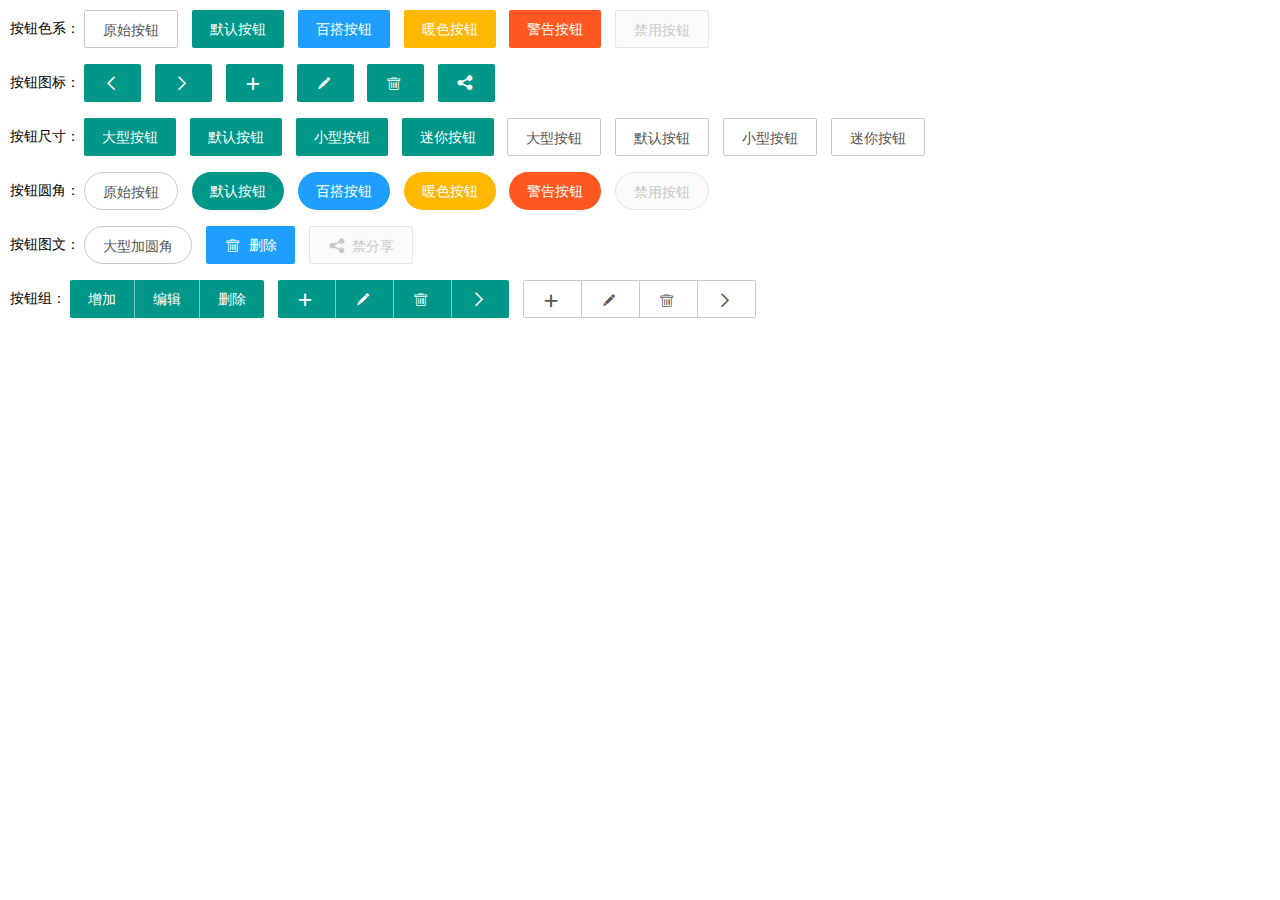
<file: src/main/resources/static/layui-master/examples/button.html>
<!DOCTYPE html>
<html>
<head>
  <meta charset="utf-8">
  <title>按钮 - layui</title>
  <meta name="renderer" content="webkit">
  <meta http-equiv="X-UA-Compatible" content="IE=edge,chrome=1">
  <meta name="viewport" content="width=device-width, initial-scale=1, maximum-scale=1">
  <meta name="apple-mobile-web-app-status-bar-style" content="black"> 
  <meta name="apple-mobile-web-app-capable" content="yes">
  <meta name="format-detection" content="telephone=no">

  <link rel="stylesheet" href="../src/css/layui.css">

<style>
body{padding: 10px;}
</style>
</head>
<body>


<span>按钮色系：</span>

<a href="" class="layui-btn layui-btn-primary">原始按钮</a>
<a href="" class="layui-btn">默认按钮</a>
<button class="layui-btn layui-btn-normal">百搭按钮</button>
<button class="layui-btn layui-btn-warm">暖色按钮</button>
<button class="layui-btn layui-btn-danger">警告按钮</button>
<button class="layui-btn layui-btn-disabled">禁用按钮</button>

<br><br>

<span>按钮图标：</span>

<button class="layui-btn"><i class="layui-icon">&#xe603;</i></button>
<button class="layui-btn"><i class="layui-icon">&#xe602;</i></button>
<button class="layui-btn"><i class="layui-icon">&#xe654;</i></button>
<button class="layui-btn"><i class="layui-icon">&#xe642;</i></button>
<button class="layui-btn"><i class="layui-icon">&#xe640;</i></button>
<button class="layui-btn"><i class="layui-icon">&#xe641;</i></button>


<br><br>

<span>按钮尺寸：</span>


<button class="layui-btn layui-btn-big">大型按钮</button>
<button class="layui-btn">默认按钮</button>
<button class="layui-btn layui-btn-small">小型按钮</button>
<button class="layui-btn layui-btn-mini">迷你按钮</button>
<button class="layui-btn layui-btn-primary layui-btn-big">大型按钮</button>
<button class="layui-btn layui-btn-primary">默认按钮</button>
<button class="layui-btn layui-btn-primary layui-btn-small">小型按钮</button>
<button class="layui-btn layui-btn-primary layui-btn-mini">迷你按钮</button>

<br><br>

<span>按钮圆角：</span>

<button class="layui-btn layui-btn-primary layui-btn-radius">原始按钮</button>
<button class="layui-btn layui-btn-radius">默认按钮</button>
<button class="layui-btn layui-btn-normal layui-btn-radius">百搭按钮</button>
<button class="layui-btn layui-btn-warm layui-btn-radius">暖色按钮</button>
<button class="layui-btn layui-btn-danger layui-btn-radius">警告按钮</button>
<button class="layui-btn layui-btn-disabled layui-btn-radius">禁用按钮</button>

<br><br>

<span>按钮图文：</span>

<button class="layui-btn layui-btn-big layui-btn-primary layui-btn-radius">大型加圆角</button>
<button class="layui-btn layui-btn-small layui-btn-normal"><i class="layui-icon">&#xe640;</i> 删除</button>
<button class="layui-btn layui-btn-mini layui-btn-disabled"><i class="layui-icon">&#xe641;</i> 禁分享</button>

<br><br>

<span>按钮组：</span>

<div class="layui-btn-group">
  <button class="layui-btn">增加</button>
  <button class="layui-btn ">编辑</button>
  <button class="layui-btn">删除</button>
</div>

<div class="layui-btn-group">
  <button class="layui-btn layui-btn-small"><i class="layui-icon">&#xe654;</i></button>
  <button class="layui-btn layui-btn-small"><i class="layui-icon">&#xe642;</i></button>
  <button class="layui-btn layui-btn-small"><i class="layui-icon">&#xe640;</i></button>
  <button class="layui-btn layui-btn-small"><i class="layui-icon">&#xe602;</i></button>
</div>

<div class="layui-btn-group">
  <button class="layui-btn layui-btn-primary layui-btn-small"><i class="layui-icon">&#xe654;</i></button>
  <button class="layui-btn layui-btn-primary layui-btn-small"><i class="layui-icon">&#xe642;</i></button>
  <button class="layui-btn layui-btn-primary layui-btn-small"><i class="layui-icon">&#xe640;</i></button>
  <button class="layui-btn layui-btn-primary layui-btn-small"><i class="layui-icon">&#xe602;</i></button>
</div>

<br><br><br>


<script src="../src/layui.js"></script>

<script>

</script>
</body>
</html>
</file>
<file: src/main/resources/static/layui-master/src/css/layui.css>
/**
 
 @Name: layui
 @Author: 贤心
 @Site: www.layui.com
 
 */


/** 初始化 **/
body,div,dl,dt,dd,ul,ol,li,h1,h2,h3,h4,h5,h6,input,button,textarea,p,blockquote,th,td,form,pre{margin: 0; padding: 0; -webkit-tap-highlight-color:rgba(0,0,0,0);}
a:active,a:hover{outline:0}
img{display: inline-block; border: none; vertical-align: middle;}
li{list-style:none;}
table{border-collapse: collapse; border-spacing: 0;}
h1,h2,h3{font-weight: 400;}
h4, h5, h6{font-size: 100%; font-weight: 400;}
button,input,select,textarea{font-size: 100%; }
input,button,textarea,select,optgroup,option{font-family: inherit; font-size: inherit; font-style: inherit; font-weight: inherit; outline: 0;}
pre{white-space: pre-wrap; white-space: -moz-pre-wrap; white-space: -pre-wrap; white-space: -o-pre-wrap; word-wrap: break-word;}

/** 初始化全局标签 **/
body{line-height: 24px; font: 14px Helvetica Neue,Helvetica,PingFang SC,Tahoma,Arial,sans-serif;}
hr{height: 1px; margin: 10px 0; border: 0; clear: both;}
a{color: #333; text-decoration:none; }
a:hover{color: #777;}
a cite{font-style: normal; *cursor:pointer;}

/** 基础通用 **/
.layui-border-box, .layui-border-box *{box-sizing: border-box;}
/* 消除第三方ui可能造成的冲突 */.layui-box, .layui-box *{box-sizing: content-box;}
.layui-clear{clear: both; *zoom: 1;}
.layui-clear:after{content:'\20'; clear:both; *zoom:1; display:block; height:0;}
.layui-inline{position: relative; display: inline-block; *display:inline; *zoom:1; vertical-align: middle;}
/* 三角形 */.layui-edge{position: relative; display: inline-block; vertical-align: middle; width: 0; height: 0; border-width: 6px; border-style: dashed; border-color: transparent; overflow: hidden;}
.layui-edge-top{top: -4px; border-bottom-color: #999; border-bottom-style: solid;}
.layui-edge-right{border-left-color: #999; border-left-style: solid;}
.layui-edge-bottom{top: 2px; border-top-color: #999; border-top-style: solid;}
.layui-edge-left{border-right-color: #999; border-right-style: solid;}
/* 单行溢出省略 */.layui-elip{text-overflow: ellipsis; overflow: hidden; white-space: nowrap;}
/* 屏蔽选中 */.layui-unselect,.layui-icon, .layui-disabled{-moz-user-select: none; -webkit-user-select: none; -ms-user-select: none;}
/* 禁用 */.layui-disabled,.layui-disabled:hover{color: #d2d2d2 !important; cursor: not-allowed !important;}
/* 纯圆角 */.layui-circle{border-radius: 100%;}
.layui-show{display: block !important;}
.layui-hide{display: none !important;}

/** 图标字体 **/
@font-face {font-family: 'layui-icon';
  src: url('../font/iconfont.eot?v=240');
  src: url('../font/iconfont.eot?v=240#iefix') format('embedded-opentype'),
  url('../font/iconfont.svg?v=240#iconfont') format('svg'),
  url('../font/iconfont.woff?v=240') format('woff'),
  url('../font/iconfont.ttf?v=240') format('truetype');
}
                    
.layui-icon{
  font-family:"layui-icon" !important;
  font-size: 16px;
  font-style: normal;
  -webkit-font-smoothing: antialiased;
  -moz-osx-font-smoothing: grayscale;
}

/* font-class */
.layui-icon-reply-fill:before{content:"\e611"}
.layui-icon-set-fill:before{content:"\e614"}
.layui-icon-menu-fill:before{content:"\e60f"}
.layui-icon-search:before{content:"\e615"}
.layui-icon-share:before{content:"\e641"}
.layui-icon-set-sm:before{content:"\e620"}
.layui-icon-engine:before{content:"\e628"}
.layui-icon-close:before{content:"\1006"}
.layui-icon-close-fill:before{content:"\1007"}
.layui-icon-chart-screen:before{content:"\e629"}
.layui-icon-star:before{content:"\e600"}
.layui-icon-circle-dot:before{content:"\e617"}
.layui-icon-chat:before{content:"\e606"}
.layui-icon-release:before{content:"\e609"}
.layui-icon-list:before{content:"\e60a"}
.layui-icon-chart:before{content:"\e62c"}
.layui-icon-ok-circle:before{content:"\1005"}
.layui-icon-layim-theme:before{content:"\e61b"}
.layui-icon-table:before{content:"\e62d"}
.layui-icon-right:before{content:"\e602"}
.layui-icon-left:before{content:"\e603"}
.layui-icon-cart-simple:before{content:"\e698"}
.layui-icon-face-cry:before{content:"\e69c"}
.layui-icon-face-smile:before{content:"\e6af"}
.layui-icon-survey:before{content:"\e6b2"}
.layui-icon-tree:before{content:"\e62e"}
.layui-icon-upload-circle:before{content:"\e62f"}
.layui-icon-add-circle:before{content:"\e61f"}
.layui-icon-download-circle:before{content:"\e601"}
.layui-icon-templeate-1:before{content:"\e630"}
.layui-icon-util:before{content:"\e631"}
.layui-icon-face-surprised:before{content:"\e664"}
.layui-icon-edit:before{content:"\e642"}
.layui-icon-speaker:before{content:"\e645"}
.layui-icon-down:before{content:"\e61a"}
.layui-icon-file:before{content:"\e621"}
.layui-icon-layouts:before{content:"\e632"}
.layui-icon-rate-half:before{content:"\e6c9"}
.layui-icon-add-circle-fine:before{content:"\e608"}
.layui-icon-prev-circle:before{content:"\e633"}
.layui-icon-read:before{content:"\e705"}
.layui-icon-404:before{content:"\e61c"}
.layui-icon-carousel:before{content:"\e634"}
.layui-icon-help:before{content:"\e607"}
.layui-icon-code-circle:before{content:"\e635"}
.layui-icon-water:before{content:"\e636"}
.layui-icon-username:before{content:"\e66f"}
.layui-icon-find-fill:before{content:"\e670"}
.layui-icon-about:before{content:"\e60b"}
.layui-icon-location:before{content:"\e715"}
.layui-icon-up:before{content:"\e619"}
.layui-icon-pause:before{content:"\e651"}
.layui-icon-date:before{content:"\e637"}
.layui-icon-layim-uploadfile:before{content:"\e61d"}
.layui-icon-delete:before{content:"\e640"}
.layui-icon-play:before{content:"\e652"}
.layui-icon-top:before{content:"\e604"}
.layui-icon-friends:before{content:"\e612"}
.layui-icon-refresh-3:before{content:"\e9aa"}
.layui-icon-ok:before{content:"\e605"}
.layui-icon-layer:before{content:"\e638"}
.layui-icon-face-smile-fine:before{content:"\e60c"}
.layui-icon-dollar:before{content:"\e659"}
.layui-icon-group:before{content:"\e613"}
.layui-icon-layim-download:before{content:"\e61e"}
.layui-icon-picture-fine:before{content:"\e60d"}
.layui-icon-link:before{content:"\e64c"}
.layui-icon-diamond:before{content:"\e735"}
.layui-icon-log:before{content:"\e60e"}
.layui-icon-rate-solid:before{content:"\e67a"}
.layui-icon-fonts-del:before{content:"\e64f"}
.layui-icon-unlink:before{content:"\e64d"}
.layui-icon-fonts-clear:before{content:"\e639"}
.layui-icon-triangle-r:before{content:"\e623"}
.layui-icon-circle:before{content:"\e63f"}
.layui-icon-radio:before{content:"\e643"}
.layui-icon-align-center:before{content:"\e647"}
.layui-icon-align-right:before{content:"\e648"}
.layui-icon-align-left:before{content:"\e649"}
.layui-icon-loading-1:before{content:"\e63e"}
.layui-icon-return:before{content:"\e65c"}
.layui-icon-fonts-strong:before{content:"\e62b"}
.layui-icon-upload:before{content:"\e67c"}
.layui-icon-dialogue:before{content:"\e63a"}
.layui-icon-video:before{content:"\e6ed"}
.layui-icon-headset:before{content:"\e6fc"}
.layui-icon-cellphone-fine:before{content:"\e63b"}
.layui-icon-add-1:before{content:"\e654"}
.layui-icon-face-smile-b:before{content:"\e650"}
.layui-icon-fonts-html:before{content:"\e64b"}
.layui-icon-form:before{content:"\e63c"}
.layui-icon-cart:before{content:"\e657"}
.layui-icon-camera-fill:before{content:"\e65d"}
.layui-icon-tabs:before{content:"\e62a"}
.layui-icon-fonts-code:before{content:"\e64e"}
.layui-icon-fire:before{content:"\e756"}
.layui-icon-set:before{content:"\e716"}
.layui-icon-fonts-u:before{content:"\e646"}
.layui-icon-triangle-d:before{content:"\e625"}
.layui-icon-tips:before{content:"\e702"}
.layui-icon-picture:before{content:"\e64a"}
.layui-icon-more-vertical:before{content:"\e671"}
.layui-icon-flag:before{content:"\e66c"}
.layui-icon-loading:before{content:"\e63d"}
.layui-icon-fonts-i:before{content:"\e644"}
.layui-icon-refresh-1:before{content:"\e666"}
.layui-icon-rmb:before{content:"\e65e"}
.layui-icon-home:before{content:"\e68e"}
.layui-icon-user:before{content:"\e770"}
.layui-icon-notice:before{content:"\e667"}
.layui-icon-login-weibo:before{content:"\e675"}
.layui-icon-voice:before{content:"\e688"}
.layui-icon-upload-drag:before{content:"\e681"}
.layui-icon-login-qq:before{content:"\e676"}
.layui-icon-snowflake:before{content:"\e6b1"}
.layui-icon-file-b:before{content:"\e655"}
.layui-icon-template:before{content:"\e663"}
.layui-icon-auz:before{content:"\e672"}
.layui-icon-console:before{content:"\e665"}
.layui-icon-app:before{content:"\e653"}
.layui-icon-prev:before{content:"\e65a"}
.layui-icon-website:before{content:"\e7ae"}
.layui-icon-next:before{content:"\e65b"}
.layui-icon-component:before{content:"\e857"}
.layui-icon-more:before{content:"\e65f"}
.layui-icon-login-wechat:before{content:"\e677"}
.layui-icon-shrink-right:before{content:"\e668"}
.layui-icon-spread-left:before{content:"\e66b"}
.layui-icon-camera:before{content:"\e660"}
.layui-icon-note:before{content:"\e66e"}
.layui-icon-refresh:before{content:"\e669"}
.layui-icon-female:before{content:"\e661"}
.layui-icon-male:before{content:"\e662"}
.layui-icon-password:before{content:"\e673"}
.layui-icon-senior:before{content:"\e674"}
.layui-icon-theme:before{content:"\e66a"}
.layui-icon-tread:before{content:"\e6c5"}
.layui-icon-praise:before{content:"\e6c6"}
.layui-icon-star-fill:before{content:"\e658"}
.layui-icon-rate:before{content:"\e67b"}
.layui-icon-template-1:before{content:"\e656"}
.layui-icon-vercode:before{content:"\e679"}
.layui-icon-cellphone:before{content:"\e678"}
.layui-icon-screen-full:before{content:"\e622";}
.layui-icon-screen-restore:before{content:"\e758";}
.layui-icon-cols:before{content:"\e610";}
.layui-icon-export:before{content:"\e67d";}
.layui-icon-print:before {content:"\e66d";}
.layui-icon-slider:before {content: "\e714";}

/* 基本布局 */
.layui-main{position: relative; width: 1140px; margin: 0 auto;}
.layui-header{position: relative; z-index: 1000; height: 60px;}
.layui-header a:hover{transition: all .5s; -webkit-transition: all .5s;}
.layui-side{position: fixed; left: 0; top: 0; bottom: 0; z-index: 999; width: 200px; overflow-x: hidden;}
.layui-side-scroll{position: relative; width: 220px; height: 100%; overflow-x: hidden;}
.layui-body{position: absolute; left: 200px; right: 0; top: 0; bottom: 0; z-index: 998; width: auto; overflow: hidden; overflow-y: auto; box-sizing: border-box;}

/* 后台框架大布局 */.layui-layout-body{overflow: hidden;}
.layui-layout-admin .layui-header{background-color: #23262E;}
.layui-layout-admin .layui-side{top: 60px; width: 200px; overflow-x: hidden;}
.layui-layout-admin .layui-body{top: 60px; bottom: 44px;}
.layui-layout-admin .layui-main{width: auto; margin: 0 15px;}
.layui-layout-admin .layui-footer{position: fixed; left: 200px; right: 0; bottom: 0; height: 44px; line-height: 44px; padding: 0 15px; background-color: #eee;}
.layui-layout-admin .layui-logo{position: absolute; left: 0; top: 0; width: 200px; height: 100%; line-height: 60px; text-align: center; color: #009688; font-size: 16px;}
.layui-layout-admin .layui-header .layui-nav{background: none;}
.layui-layout-left{position: absolute !important; left: 200px; top: 0;}
.layui-layout-right{position: absolute !important; right: 0; top: 0;}

/* 栅格布局 */
.layui-container{position: relative; margin: 0 auto; padding: 0 15px; box-sizing: border-box;}
.layui-fluid{position: relative; margin: 0 auto; padding: 0 15px;}

.layui-row:before, .layui-row:after{content: ''; display: block; clear: both;}
.layui-col-xs1, .layui-col-xs2, .layui-col-xs3, .layui-col-xs4, .layui-col-xs5, .layui-col-xs6, .layui-col-xs7, .layui-col-xs8, .layui-col-xs9, .layui-col-xs10, .layui-col-xs11, .layui-col-xs12
,.layui-col-sm1, .layui-col-sm2, .layui-col-sm3, .layui-col-sm4, .layui-col-sm5, .layui-col-sm6, .layui-col-sm7, .layui-col-sm8, .layui-col-sm9, .layui-col-sm10, .layui-col-sm11, .layui-col-sm12
,.layui-col-md1, .layui-col-md2, .layui-col-md3, .layui-col-md4, .layui-col-md5, .layui-col-md6, .layui-col-md7, .layui-col-md8, .layui-col-md9, .layui-col-md10, .layui-col-md11, .layui-col-md12
,.layui-col-lg1, .layui-col-lg2, .layui-col-lg3, .layui-col-lg4, .layui-col-lg5, .layui-col-lg6, .layui-col-lg7, .layui-col-lg8, .layui-col-lg9, .layui-col-lg10, .layui-col-lg11, .layui-col-lg12
{position: relative; display: block; box-sizing: border-box;}

.layui-col-xs1, .layui-col-xs2, .layui-col-xs3, .layui-col-xs4, .layui-col-xs5, .layui-col-xs6, .layui-col-xs7, .layui-col-xs8, .layui-col-xs9, .layui-col-xs10, .layui-col-xs11, .layui-col-xs12{float: left;}
.layui-col-xs1{width: 8.33333333%;}
.layui-col-xs2{width: 16.66666667%;}
.layui-col-xs3{width: 25%;}
.layui-col-xs4{width: 33.33333333%;}
.layui-col-xs5{width: 41.66666667%;}
.layui-col-xs6{width: 50%;}
.layui-col-xs7{width: 58.33333333%;}
.layui-col-xs8{width: 66.66666667%;}
.layui-col-xs9{width: 75%;}
.layui-col-xs10{width: 83.33333333%;}
.layui-col-xs11{width: 91.66666667%;}
.layui-col-xs12{width: 100%;}

.layui-col-xs-offset1{margin-left: 8.33333333%;}
.layui-col-xs-offset2{margin-left: 16.66666667%;}
.layui-col-xs-offset3{margin-left: 25%;}
.layui-col-xs-offset4{margin-left: 33.33333333%;}
.layui-col-xs-offset5{margin-left: 41.66666667%;}
.layui-col-xs-offset6{margin-left: 50%;}
.layui-col-xs-offset7{margin-left: 58.33333333%;}
.layui-col-xs-offset8{margin-left: 66.66666667%;}
.layui-col-xs-offset9{margin-left: 75%;}
.layui-col-xs-offset10{margin-left: 83.33333333%;}
.layui-col-xs-offset11{margin-left: 91.66666667%;}
.layui-col-xs-offset12{margin-left: 100%;}

/* 超小屏幕(手机) */
@media screen and (max-width: 768px) {
  .layui-hide-xs{display: none!important;}
  .layui-show-xs-block{display: block!important;}
  .layui-show-xs-inline{display: inline!important;}
  .layui-show-xs-inline-block{display: inline-block!important;}
}

/* 小型屏幕(平板) */
@media screen and (min-width: 768px) {
  .layui-container{width: 750px;}
  .layui-hide-sm{display: none!important;}
  .layui-show-sm-block{display: block!important;}
  .layui-show-sm-inline{display: inline!important;}
  .layui-show-sm-inline-block{display: inline-block!important;}

  .layui-col-sm1, .layui-col-sm2, .layui-col-sm3, .layui-col-sm4, .layui-col-sm5, .layui-col-sm6, .layui-col-sm7, .layui-col-sm8, .layui-col-sm9, .layui-col-sm10, .layui-col-sm11, .layui-col-sm12{float: left;}
  .layui-col-sm1{width: 8.33333333%;}
  .layui-col-sm2{width: 16.66666667%;}
  .layui-col-sm3{width: 25%;}
  .layui-col-sm4{width: 33.33333333%;}
  .layui-col-sm5{width: 41.66666667%;}
  .layui-col-sm6{width: 50%;}
  .layui-col-sm7{width: 58.33333333%;}
  .layui-col-sm8{width: 66.66666667%;}
  .layui-col-sm9{width: 75%;}
  .layui-col-sm10{width: 83.33333333%;}
  .layui-col-sm11{width: 91.66666667%;}
  .layui-col-sm12{width: 100%;}
  /* 列偏移 */
  .layui-col-sm-offset1{margin-left: 8.33333333%;}
  .layui-col-sm-offset2{margin-left: 16.66666667%;}
  .layui-col-sm-offset3{margin-left: 25%;}
  .layui-col-sm-offset4{margin-left: 33.33333333%;}
  .layui-col-sm-offset5{margin-left: 41.66666667%;}
  .layui-col-sm-offset6{margin-left: 50%;}
  .layui-col-sm-offset7{margin-left: 58.33333333%;}
  .layui-col-sm-offset8{margin-left: 66.66666667%;}
  .layui-col-sm-offset9{margin-left: 75%;}
  .layui-col-sm-offset10{margin-left: 83.33333333%;}
  .layui-col-sm-offset11{margin-left: 91.66666667%;}
  .layui-col-sm-offset12{margin-left: 100%;}
}
/* 中型屏幕(桌面) */
@media screen and (min-width: 992px) {
  .layui-container{width: 970px;}
  .layui-hide-md{display: none!important;}
  .layui-show-md-block{display: block!important;}
  .layui-show-md-inline{display: inline!important;}
  .layui-show-md-inline-block{display: inline-block!important;}
  
  .layui-col-md1, .layui-col-md2, .layui-col-md3, .layui-col-md4, .layui-col-md5, .layui-col-md6, .layui-col-md7, .layui-col-md8, .layui-col-md9, .layui-col-md10, .layui-col-md11, .layui-col-md12{float: left;}
  .layui-col-md1{width: 8.33333333%;}
  .layui-col-md2{width: 16.66666667%;}
  .layui-col-md3{width: 25%;}
  .layui-col-md4{width: 33.33333333%;}
  .layui-col-md5{width: 41.66666667%;}
  .layui-col-md6{width: 50%;}
  .layui-col-md7{width: 58.33333333%;}
  .layui-col-md8{width: 66.66666667%;}
  .layui-col-md9{width: 75%;}
  .layui-col-md10{width: 83.33333333%;}
  .layui-col-md11{width: 91.66666667%;}
  .layui-col-md12{width: 100%;}
  /* 列偏移 */
  .layui-col-md-offset1{margin-left: 8.33333333%;}
  .layui-col-md-offset2{margin-left: 16.66666667%;}
  .layui-col-md-offset3{margin-left: 25%;}
  .layui-col-md-offset4{margin-left: 33.33333333%;}
  .layui-col-md-offset5{margin-left: 41.66666667%;}
  .layui-col-md-offset6{margin-left: 50%;}
  .layui-col-md-offset7{margin-left: 58.33333333%;}
  .layui-col-md-offset8{margin-left: 66.66666667%;}
  .layui-col-md-offset9{margin-left: 75%;}
  .layui-col-md-offset10{margin-left: 83.33333333%;}
  .layui-col-md-offset11{margin-left: 91.66666667%;}
  .layui-col-md-offset12{margin-left: 100%;}
}
/* 大型屏幕(桌面) */
@media screen and (min-width: 1200px) {
  .layui-container{width: 1170px;}
  .layui-hide-lg{display: none!important;}
  .layui-show-lg-block{display: block!important;}
  .layui-show-lg-inline{display: inline!important;}
  .layui-show-lg-inline-block{display: inline-block!important;}
  
  .layui-col-lg1, .layui-col-lg2, .layui-col-lg3, .layui-col-lg4, .layui-col-lg5, .layui-col-lg6, .layui-col-lg7, .layui-col-lg8, .layui-col-lg9, .layui-col-lg10, .layui-col-lg11, .layui-col-lg12{float: left;}
  .layui-col-lg1{width: 8.33333333%;}
  .layui-col-lg2{width: 16.66666667%;}
  .layui-col-lg3{width: 25%;}
  .layui-col-lg4{width: 33.33333333%;}
  .layui-col-lg5{width: 41.66666667%;}
  .layui-col-lg6{width: 50%;}
  .layui-col-lg7{width: 58.33333333%;}
  .layui-col-lg8{width: 66.66666667%;}
  .layui-col-lg9{width: 75%;}
  .layui-col-lg10{width: 83.33333333%;}
  .layui-col-lg11{width: 91.66666667%;}
  .layui-col-lg12{width: 100%;}
  /* 列偏移 */
  .layui-col-lg-offset1{margin-left: 8.33333333%;}
  .layui-col-lg-offset2{margin-left: 16.66666667%;}
  .layui-col-lg-offset3{margin-left: 25%;}
  .layui-col-lg-offset4{margin-left: 33.33333333%;}
  .layui-col-lg-offset5{margin-left: 41.66666667%;}
  .layui-col-lg-offset6{margin-left: 50%;}
  .layui-col-lg-offset7{margin-left: 58.33333333%;}
  .layui-col-lg-offset8{margin-left: 66.66666667%;}
  .layui-col-lg-offset9{margin-left: 75%;}
  .layui-col-lg-offset10{margin-left: 83.33333333%;}
  .layui-col-lg-offset11{margin-left: 91.66666667%;}
  .layui-col-lg-offset12{margin-left: 100%;}
}

/* 列间隔 */.layui-col-space1{margin: -0.5px;}
.layui-col-space1>*{padding: 0.5px;}
.layui-col-space3{margin: -1.5px;}
.layui-col-space3>*{padding: 1.5px;}
.layui-col-space5{margin: -2.5px;}
.layui-col-space5>*{padding: 2.5px;}
.layui-col-space8{margin: -3.5px;}
.layui-col-space8>*{padding: 3.5px;}
.layui-col-space10{margin: -5px;}
.layui-col-space10>*{padding: 5px;}
.layui-col-space12{margin: -6px;}
.layui-col-space12>*{padding: 6px;}
.layui-col-space15{margin: -7.5px;}
.layui-col-space15>*{padding: 7.5px;}
.layui-col-space18{margin: -9px;}
.layui-col-space18>*{padding: 9px;}
.layui-col-space20{margin: -10px;}
.layui-col-space20>*{padding: 10px;}
.layui-col-space22{margin: -11px;}
.layui-col-space22>*{padding: 11px;}
.layui-col-space25{margin: -12.5px;}
.layui-col-space25>*{padding: 12.5px;}
.layui-col-space30{margin: -15px;}
.layui-col-space30>*{padding: 15px;}


/** 页面元素 **/
.layui-btn, .layui-input, .layui-textarea, .layui-upload-button, .layui-select{outline: none; -webkit-appearance: none; transition: all .3s; -webkit-transition: all .3s; box-sizing: border-box;}

/* 引用 */.layui-elem-quote{margin-bottom: 10px; padding: 15px; line-height: 22px; border-left: 5px solid #009688; border-radius: 0 2px 2px 0; background-color: #f2f2f2;}
.layui-quote-nm{border-style: solid; border-width: 1px; border-left-width: 5px; background: none;}
/* 字段集合 */.layui-elem-field{margin-bottom: 10px; padding: 0; border-width: 1px; border-style: solid;}
.layui-elem-field legend{margin-left: 20px; padding: 0 10px; font-size: 20px; font-weight: 300;}
.layui-field-title{margin: 10px 0 20px; border-width: 0; border-top-width: 1px;}
.layui-field-box{padding: 10px 15px;}
.layui-field-title .layui-field-box{padding: 10px 0;}

/* 进度条 */
.layui-progress{position: relative; height: 6px; border-radius: 20px; background-color: #e2e2e2;}
.layui-progress-bar{position: absolute; left: 0; top: 0; width: 0; max-width: 100%; height: 6px; border-radius: 20px; text-align: right; background-color: #5FB878; transition: all .3s; -webkit-transition: all .3s;}
.layui-progress-big,
.layui-progress-big .layui-progress-bar{height: 18px; line-height: 18px;}
.layui-progress-text{position: relative; top: -20px; line-height: 18px; font-size: 12px; color: #666}
.layui-progress-big .layui-progress-text{position: static; padding: 0 10px; color: #fff;}


/*

  面板
 
*/


/* 折叠面板 */
.layui-collapse{border-width: 1px; border-style: solid; border-radius: 2px;}
.layui-colla-item,
.layui-colla-content{border-top-width: 1px; border-top-style: solid;}
.layui-colla-item:first-child{border-top: none;}
.layui-colla-title{position: relative; height: 42px; line-height: 42px; padding: 0 15px 0 35px; color: #333; background-color: #f2f2f2; cursor: pointer; font-size: 14px; overflow: hidden;}
.layui-colla-content{display: none; padding: 10px 15px; line-height: 22px; color: #666;}
.layui-colla-icon{position: absolute; left: 15px; top: 0; font-size: 14px;}

/* 卡片面板 */
.layui-card{margin-bottom: 15px; border-radius: 2px; background-color: #fff; box-shadow: 0 1px 2px 0 rgba(0,0,0,.05);}
.layui-card:last-child{margin-bottom: 0;}
.layui-card-header{position: relative; height: 42px; line-height: 42px; padding: 0 15px; border-bottom: 1px solid #f6f6f6; color: #333; border-radius: 2px 2px 0 0; font-size: 14px;}
.layui-card-body{position: relative; padding: 10px 15px; line-height: 24px;}
.layui-card-body[pad15]{padding: 15px;}
.layui-card-body[pad20]{padding: 20px;}
.layui-card-body .layui-table{margin: 5px 0;}
.layui-card .layui-tab{margin: 0;}

/* 常规面板 */
.layui-panel{}

/* 窗口面板 */
.layui-panel-window{position: relative; padding: 15px; border-radius: 0; border-top: 5px solid #E6E6E6; background-color: #fff;}

/* 其它辅助 */
.layui-auxiliar-moving{position: fixed; left: 0; right: 0; top: 0; bottom: 0; width: 100%; height: 100%; background: none; z-index: 9999999999;}


/* 

  默认主题 
  
*/


/* 背景颜色 */
.layui-bg-red{background-color: #FF5722 !important; color: #fff!important;} /*赤*/
.layui-bg-orange{background-color: #FFB800!important; color: #fff!important;} /*橙*/
.layui-bg-green{background-color: #009688!important; color: #fff!important;} /*绿*/
.layui-bg-cyan{background-color: #2F4056!important; color: #fff!important;} /*青*/
.layui-bg-blue{background-color: #1E9FFF!important; color: #fff!important;} /*蓝*/
.layui-bg-black{background-color: #393D49!important; color: #fff!important;} /*黑*/
.layui-bg-gray{background-color: #eee!important; color: #666!important;} /*灰*/

/* 边框 */
.layui-quote-nm, 
.layui-elem-field,
.layui-collapse, 
.layui-colla-item, 
.layui-colla-content,
.layui-badge-rim,
.layui-tab-title,
.layui-tab-title .layui-this:after,
.layui-tab-bar,
.layui-tab-card,

.layui-input, .layui-textarea, .layui-select,
.layui-form-pane .layui-form-label, 
.layui-form-pane .layui-form-item[pane],
.layui-layedit, .layui-layedit-tool{border-color: #e6e6e6} 

/* 背景边框 */
hr, .layui-timeline-item:before{background-color: #e6e6e6;}

/* 文本区域 */
.layui-text{line-height: 22px; font-size: 14px; color: #666;}
.layui-text h1,
.layui-text h2,
.layui-text h3{font-weight: 500; color: #333;}
.layui-text h1{font-size: 30px;}
.layui-text h2{font-size: 24px;}
.layui-text h3{font-size: 18px;}
.layui-text a:not(.layui-btn){color: #01AAED;}
.layui-text a:not(.layui-btn):hover{text-decoration: underline;}
.layui-text ul{padding: 5px 0 5px 15px;}
.layui-text ul li{margin-top: 5px; list-style-type: disc;}
.layui-text em,
.layui-word-aux{color: #999 !important; padding: 0 5px !important;}

/*
 
  按钮 

*/

.layui-btn{display: inline-block; vertical-align: middle; height: 38px; line-height: 38px; padding: 0 18px; background-color: #009688; color: #fff; white-space: nowrap; text-align: center; font-size: 14px; border: none; border-radius: 2px; cursor: pointer; -moz-user-select: none; -webkit-user-select: none; -ms-user-select: none;}
.layui-btn:hover{opacity: 0.8; filter:alpha(opacity=80); color: #fff;}
.layui-btn:active{opacity: 1; filter:alpha(opacity=100);}
.layui-btn+.layui-btn{margin-left: 10px;}

/* 按钮容器 */
.layui-btn-container{font-size: 0;}
.layui-btn-container .layui-btn{margin-right: 10px; margin-bottom: 10px;}
.layui-btn-container .layui-btn+.layui-btn{margin-left: 0;}
.layui-table .layui-btn-container .layui-btn{margin-bottom: 9px;}


/* 圆角 */.layui-btn-radius{border-radius: 100px;}
.layui-btn .layui-icon{margin-right: 3px; font-size: 18px; vertical-align: bottom; vertical-align: middle\0;}

/* 原始 */.layui-btn-primary{border: 1px solid #C9C9C9; background-color: #fff; color: #555;}
.layui-btn-primary:hover{border-color: #009688; color: #333}
/* 百搭 */.layui-btn-normal{background-color: #1E9FFF;}
/* 暖色 */.layui-btn-warm{background-color: #FFB800;}
/* 警告 */.layui-btn-danger{background-color: #FF5722;}
/* 禁用 */.layui-btn-disabled,.layui-btn-disabled:hover,.layui-btn-disabled:active{border: 1px solid #e6e6e6; background-color: #FBFBFB; color: #C9C9C9; cursor: not-allowed; opacity: 1;}

/* 大型 */.layui-btn-lg{height: 44px; line-height: 44px; padding: 0 25px; font-size: 16px;}
/* 小型 */.layui-btn-sm{height: 30px; line-height: 30px; padding: 0 10px; font-size: 12px;}
.layui-btn-sm i{font-size: 16px !important;}
/* 超小 */.layui-btn-xs{height: 22px; line-height: 22px; padding: 0 5px; font-size: 12px;}
.layui-btn-xs i{font-size: 14px !important;}
/* 按钮组 */.layui-btn-group{display: inline-block; vertical-align: middle; font-size: 0;}
.layui-btn-group .layui-btn{margin-left: 0!important; margin-right: 0!important; border-left: 1px solid rgba(255,255,255,.5); border-radius: 0;}
.layui-btn-group .layui-btn-primary{border-left: none;}
.layui-btn-group .layui-btn-primary:hover{border-color: #C9C9C9; color: #009688;}
.layui-btn-group .layui-btn:first-child{border-left: none; border-radius: 2px 0 0 2px;}
.layui-btn-group .layui-btn-primary:first-child{border-left: 1px solid #c9c9c9;}
.layui-btn-group .layui-btn:last-child{border-radius: 0 2px 2px 0;}
.layui-btn-group .layui-btn+.layui-btn{margin-left: 0;}
.layui-btn-group+.layui-btn-group{margin-left: 10px;}
/* 流体 */.layui-btn-fluid{width: 100%;}

/** 表单 **/
.layui-input, .layui-textarea, .layui-select{height: 38px; line-height: 1.3; line-height: 38px\9; border-width: 1px; border-style: solid; background-color: #fff; border-radius: 2px;}
.layui-input::-webkit-input-placeholder,
.layui-textarea::-webkit-input-placeholder,
.layui-select::-webkit-input-placeholder{line-height: 1.3;}
.layui-input, .layui-textarea{display: block; width: 100%; padding-left: 10px;}
.layui-input:hover, .layui-textarea:hover{border-color: #D2D2D2 !important;}
.layui-input:focus, .layui-textarea:focus{border-color: #C9C9C9 !important;}
.layui-textarea{position: relative; min-height: 100px; height: auto; line-height: 20px; padding: 6px 10px; resize: vertical;}
.layui-select{padding: 0 10px;}
.layui-form select, 
.layui-form input[type=checkbox],
.layui-form input[type=radio]{display: none;}
.layui-form *[lay-ignore]{display: initial;}

.layui-form-item{margin-bottom: 15px; clear: both; *zoom: 1;}
.layui-form-item:after{content:'\20'; clear: both; *zoom: 1; display: block; height:0;}
.layui-form-label{position: relative; float: left; display: block; padding: 9px 15px;  width: 80px; font-weight: 400; line-height: 20px; text-align: right;}
.layui-form-label-col{display: block; float: none; padding: 9px 0; line-height: 20px; text-align: left;}
.layui-form-item .layui-inline{margin-bottom: 5px; margin-right: 10px;}
.layui-input-block, .layui-input-inline{position: relative;}
.layui-input-block{margin-left: 110px; min-height: 36px;}
.layui-input-inline{display: inline-block; vertical-align: middle;}
.layui-form-item .layui-input-inline{float: left; width: 190px; margin-right: 10px;}
.layui-form-text .layui-input-inline{width: auto;}

/* 分割块 */.layui-form-mid{position: relative; float: left; display: block; padding: 9px 0 !important; line-height: 20px; margin-right: 10px;}
/* 警告域 */.layui-form-danger:focus
,.layui-form-danger+.layui-form-select .layui-input{border-color: #FF5722 !important;}


/* 下拉选择 */.layui-form-select{position: relative;}
.layui-form-select .layui-input{padding-right: 30px; cursor: pointer;}
.layui-form-select .layui-edge{position: absolute; right: 10px; top: 50%; margin-top: -3px; cursor: pointer; border-width: 6px; border-top-color: #c2c2c2; border-top-style: solid; transition: all .3s; -webkit-transition: all .3s;}
.layui-form-select dl{display: none; position: absolute; left: 0; top: 42px; padding: 5px 0; z-index: 899; min-width: 100%; border: 1px solid #d2d2d2; max-height: 300px; overflow-y: auto; background-color: #fff; border-radius: 2px; box-shadow: 0 2px 4px rgba(0,0,0,.12); box-sizing: border-box;}
.layui-form-select dl dt,
.layui-form-select dl dd{padding: 0 10px; line-height: 36px; white-space: nowrap; overflow: hidden; text-overflow: ellipsis;}
.layui-form-select dl dt{font-size: 12px; color: #999;}
.layui-form-select dl dd{cursor: pointer;}
.layui-form-select dl dd:hover{background-color: #f2f2f2; -webkit-transition: .5s all; transition: .5s all;}
.layui-form-select .layui-select-group dd{padding-left: 20px;}
.layui-form-select dl dd.layui-select-tips{padding-left: 10px !important; color: #999;}
.layui-form-select dl dd.layui-this{background-color: #5FB878; color: #fff;}
.layui-form-select dl dd.layui-disabled{background-color: #fff;}
.layui-form-selected dl{display: block;}
.layui-form-selected .layui-edge{margin-top: -9px; -webkit-transform:rotate(180deg); transform: rotate(180deg);}
.layui-form-selected .layui-edge{margin-top: -3px\0; }
:root .layui-form-selected .layui-edge{margin-top: -9px\0/IE9;}
.layui-form-selectup dl{top: auto; bottom: 42px;}
.layui-select-none{margin: 5px 0; text-align: center; color: #999;}

.layui-select-disabled .layui-disabled{border-color: #eee !important;}
.layui-select-disabled .layui-edge{border-top-color: #d2d2d2}

/* 复选框 */.layui-form-checkbox{position: relative; display: inline-block; vertical-align: middle; height: 30px; line-height: 30px; margin-right: 10px; padding-right: 30px; background-color: #fff; cursor: pointer; font-size: 0;  -webkit-transition: .1s linear; transition: .1s linear; box-sizing: border-box;}
.layui-form-checkbox:hover{}
.layui-form-checkbox *{display: inline-block; vertical-align: middle;}
.layui-form-checkbox span{padding: 0 10px; height: 100%; font-size: 14px; border-radius: 2px 0 0 2px; background-color: #d2d2d2; color: #fff; overflow: hidden; white-space: nowrap; text-overflow: ellipsis;}
.layui-form-checkbox:hover span{background-color: #c2c2c2;}
.layui-form-checkbox i{position: absolute; right: 0; top: 0; width: 30px; height: 28px; border: 1px solid #d2d2d2; border-left: none; border-radius: 0 2px 2px 0; color: #fff; font-size: 20px; text-align: center;}
.layui-form-checkbox:hover i{border-color: #c2c2c2; color: #c2c2c2;}
.layui-form-checked, .layui-form-checked:hover{border-color: #5FB878;}
.layui-form-checked span, .layui-form-checked:hover span{background-color: #5FB878;}
.layui-form-checked i, .layui-form-checked:hover i{color: #5FB878;}
.layui-form-item .layui-form-checkbox{margin-top: 4px;}

/* 复选框-原始风格 */.layui-form-checkbox[lay-skin="primary"]{height: auto!important; line-height: normal!important; min-width: 18px; min-height: 18px; border: none!important; margin-right: 0; padding-left: 28px; padding-right: 0; background: none;}
.layui-form-checkbox[lay-skin="primary"] span{padding-left: 0; padding-right: 15px; line-height: 18px; background: none; color: #666;}
.layui-form-checkbox[lay-skin="primary"] i{right: auto; left: 0; width: 16px; height: 16px; line-height: 16px; border: 1px solid #d2d2d2; font-size: 12px; border-radius: 2px; background-color: #fff; -webkit-transition: .1s linear; transition: .1s linear;}
.layui-form-checkbox[lay-skin="primary"]:hover i{border-color: #5FB878; color: #fff;}
.layui-form-checked[lay-skin="primary"] i{border-color: #5FB878; background-color: #5FB878; color: #fff;}
.layui-checkbox-disbaled[lay-skin="primary"] span{background: none!important; color: #c2c2c2;}
.layui-checkbox-disbaled[lay-skin="primary"]:hover i{border-color: #d2d2d2;}
.layui-form-item .layui-form-checkbox[lay-skin="primary"]{margin-top: 10px;}

/* 复选框-开关风格 */.layui-form-switch{position: relative; display: inline-block; vertical-align: middle; height: 22px; line-height: 22px; min-width: 35px; padding: 0 5px; margin-top: 8px; border: 1px solid #d2d2d2; border-radius: 20px; cursor: pointer; background-color: #fff; -webkit-transition: .1s linear; transition: .1s linear;}
.layui-form-switch i{position: absolute; left: 5px; top: 3px; width: 16px; height: 16px; border-radius: 20px; background-color: #d2d2d2; -webkit-transition: .1s linear; transition: .1s linear;}
.layui-form-switch em{position: relative; top: 0; width: 25px; margin-left: 21px; padding: 0!important; text-align: center!important; color: #999!important; font-style: normal!important; font-size: 12px;}
.layui-form-onswitch{border-color: #5FB878; background-color: #5FB878;}
.layui-form-onswitch i{left: 100%; margin-left: -21px; background-color: #fff;}
.layui-form-onswitch em{margin-left: 5px; margin-right: 21px; color: #fff!important;}

.layui-checkbox-disbaled{border-color: #e2e2e2 !important;}
.layui-checkbox-disbaled span{background-color: #e2e2e2 !important;}
.layui-checkbox-disbaled i{border-color: #e2e2e2 !important;}
.layui-checkbox-disbaled:hover i{color: #fff !important;}

/* 单选框 */
*[lay-radio]{display: none;}
.layui-form-radio{display: inline-block; vertical-align: middle; line-height: 28px; margin: 6px 10px 0 0; padding-right: 10px; cursor: pointer; font-size: 0;}
.layui-form-radio *{display: inline-block; vertical-align: middle; font-size: 14px;}
.layui-form-radio>i{margin-right: 8px; font-size: 22px; color: #c2c2c2;}
.layui-form-radioed>i,.layui-form-radio>i:hover{color: #5FB878;}
.layui-radio-disbaled>i{color: #e2e2e2 !important;}

/* 表单方框风格 */.layui-form-pane .layui-form-label{width: 110px; padding: 8px 15px; height: 38px; line-height: 20px; border-width: 1px; border-style: solid; border-radius: 2px 0 0 2px; text-align: center; background-color: #FBFBFB; overflow: hidden; white-space: nowrap; text-overflow: ellipsis; box-sizing: border-box;}
.layui-form-pane .layui-input-inline{margin-left: -1px;}
.layui-form-pane .layui-input-block{margin-left: 110px; left: -1px;}
.layui-form-pane .layui-input{border-radius: 0 2px 2px 0;}
.layui-form-pane .layui-form-text .layui-form-label{float: none; width: 100%; border-radius: 2px; box-sizing: border-box; text-align: left;}
.layui-form-pane .layui-form-text .layui-input-inline{display: block; margin: 0; top: -1px; clear: both;}
.layui-form-pane .layui-form-text .layui-input-block{margin: 0; left: 0; top: -1px;}
.layui-form-pane .layui-form-text .layui-textarea{min-height: 100px; border-radius: 0 0 2px 2px;}
.layui-form-pane .layui-form-checkbox{margin: 4px 0 4px 10px;}
.layui-form-pane .layui-form-switch, 
.layui-form-pane .layui-form-radio{margin-top: 6px; margin-left: 10px; }
.layui-form-pane .layui-form-item[pane]{position: relative; border-width: 1px; border-style: solid;}
.layui-form-pane .layui-form-item[pane] .layui-form-label{position: absolute; left: 0; top: 0; height: 100%; border-width: 0px; border-right-width: 1px;}
.layui-form-pane .layui-form-item[pane] .layui-input-inline{margin-left: 110px;}

/** 表单响应式 **/
@media screen and (max-width: 450px) {
  .layui-form-item .layui-form-label{text-overflow: ellipsis; overflow: hidden; white-space: nowrap;}
  .layui-form-item .layui-inline{display: block; margin-right: 0; margin-bottom: 20px; clear: both;}
  .layui-form-item .layui-inline:after{content:'\20'; clear:both; display:block; height:0;}
  .layui-form-item .layui-input-inline{display: block; float: none; left: -3px; width: auto; margin: 0 0 10px 112px; }
  .layui-form-item .layui-input-inline+.layui-form-mid{margin-left: 110px; top: -5px; padding: 0;}
  .layui-form-item .layui-form-checkbox{margin-right: 5px; margin-bottom: 5px;}
}

/** 富文本编辑器 **/
.layui-layedit{border-width: 1px; border-style: solid; border-radius: 2px;}
.layui-layedit-tool{padding: 3px 5px; border-bottom-width: 1px; border-bottom-style: solid; font-size: 0;}
.layedit-tool-fixed{position: fixed; top: 0; border-top: 1px solid #e2e2e2;}
.layui-layedit-tool .layedit-tool-mid,
.layui-layedit-tool .layui-icon{display: inline-block; vertical-align: middle; text-align: center; font-size: 14px;}
.layui-layedit-tool .layui-icon{position: relative; width: 32px; height: 30px; line-height: 30px; margin: 3px 5px; border-radius: 2px; color: #777; cursor: pointer; border-radius: 2px;}
.layui-layedit-tool .layui-icon:hover{color: #393D49;}
.layui-layedit-tool .layui-icon:active{color: #000;}
.layui-layedit-tool .layedit-tool-active{background-color: #e2e2e2; color: #000;}
.layui-layedit-tool .layui-disabled,
.layui-layedit-tool .layui-disabled:hover{color: #d2d2d2; cursor: not-allowed;}
.layui-layedit-tool .layedit-tool-mid{width: 1px; height: 18px; margin: 0 10px; background-color: #d2d2d2;}

.layedit-tool-html{width: 50px !important; font-size: 30px !important;}
.layedit-tool-b,
.layedit-tool-code,
.layedit-tool-help{font-size: 16px !important;}
.layedit-tool-d,
.layedit-tool-unlink,
.layedit-tool-face,
.layedit-tool-image{font-size: 18px !important;}
.layedit-tool-image input{position: absolute; font-size: 0; left: 0; top: 0; width: 100%; height: 100%; opacity: 0.01; filter: Alpha(opacity=1); cursor: pointer;}

.layui-layedit-iframe iframe{display: block; width: 100%;}
#LAY_layedit_code{overflow: hidden;}

/** 分页 **/
.layui-laypage{display: inline-block; *display: inline; *zoom: 1; vertical-align: middle; margin: 10px 0; font-size: 0;}
.layui-laypage>a:first-child,
.layui-laypage>a:first-child em{border-radius: 2px 0 0 2px;}
.layui-laypage>a:last-child,
.layui-laypage>a:last-child em{border-radius: 0 2px 2px 0;}
.layui-laypage>*:first-child{margin-left: 0!important;}
.layui-laypage>*:last-child{margin-right: 0!important;}
.layui-laypage a,
.layui-laypage span,
.layui-laypage input, 
.layui-laypage button,
.layui-laypage select{border: 1px solid #e2e2e2;}
.layui-laypage a,
.layui-laypage span{display: inline-block; *display: inline; *zoom: 1; vertical-align: middle; padding: 0 15px; height: 28px; line-height: 28px; margin: 0 -1px 5px 0; background-color: #fff; color: #333; font-size: 12px;}
.layui-laypage a:hover{color: #009688;}
.layui-laypage em{font-style: normal;}
.layui-laypage .layui-laypage-spr{color:#999; font-weight: 700;}
.layui-laypage a{ text-decoration: none;}
.layui-laypage .layui-laypage-curr{position: relative;}
.layui-laypage .layui-laypage-curr em{position: relative; color: #fff;}
.layui-laypage .layui-laypage-curr .layui-laypage-em{position: absolute; left: -1px; top: -1px; padding: 1px; width: 100%; height: 100%; background-color: #009688; }
.layui-laypage-em{border-radius: 2px;}
.layui-laypage-prev em,
.layui-laypage-next em{font-family: Sim sun; font-size: 16px;}

.layui-laypage .layui-laypage-count,
.layui-laypage .layui-laypage-limits,
.layui-laypage .layui-laypage-refresh,
.layui-laypage .layui-laypage-skip{margin-left: 10px; margin-right: 10px; padding: 0; border: none;}
.layui-laypage .layui-laypage-limits,
.layui-laypage .layui-laypage-refresh{vertical-align: top;}
.layui-laypage .layui-laypage-refresh i{font-size: 18px; cursor: pointer;}
.layui-laypage select{height: 22px; padding: 3px; border-radius: 2px; cursor: pointer;}
.layui-laypage .layui-laypage-skip{height: 30px; line-height: 30px; color: #999;}
.layui-laypage input, .layui-laypage button{height: 30px; line-height: 30px; border-radius: 2px; vertical-align: top;  background-color: #fff; box-sizing: border-box;}
.layui-laypage input{display: inline-block; width: 40px; margin: 0 10px; padding: 0 3px; text-align: center;}
.layui-laypage input:focus,
.layui-laypage select:focus{border-color: #009688!important;}
.layui-laypage button{margin-left: 10px; padding: 0 10px; cursor: pointer;}

/** 流加载 **/
.layui-flow-more{margin: 10px 0; text-align: center; color: #999; font-size: 14px;}
.layui-flow-more a{ height: 32px; line-height: 32px;  }
.layui-flow-more a *{display: inline-block; vertical-align: top;}
.layui-flow-more a cite{padding: 0 20px; border-radius: 3px; background-color: #eee; color: #333; font-style: normal;}
.layui-flow-more a cite:hover{opacity: 0.8;}
.layui-flow-more a i{font-size: 30px; color: #737383;}

/** 表格 **/
.layui-table{width: 100%; margin: 10px 0; background-color: #fff; color: #666;}
.layui-table tr{transition: all .3s; -webkit-transition: all .3s;}
.layui-table th{text-align: left; font-weight: 400;}

.layui-table thead tr,
.layui-table-header,
.layui-table-tool,
.layui-table-total,
.layui-table-total tr,
.layui-table-patch,
.layui-table-mend,
.layui-table[lay-even] tr:nth-child(even),
.layui-table tbody tr:hover,
.layui-table-hover,
.layui-table-click{background-color: #f2f2f2;}

.layui-table th,
.layui-table td,
.layui-table[lay-skin="line"],
.layui-table[lay-skin="row"],
.layui-table-view,
.layui-table-tool,
.layui-table-header,
.layui-table-col-set,
.layui-table-total,
.layui-table-page,
.layui-table-fixed-r,
.layui-table-tips-main,
.layui-table-grid-down{border-width: 1px; border-style: solid; border-color: #e6e6e6;}

.layui-table th, .layui-table td{position: relative; padding: 9px 15px; min-height: 20px; line-height: 20px;  font-size: 14px;}

.layui-table[lay-skin="line"] th, .layui-table[lay-skin="line"] td{border-width: 0; border-bottom-width: 1px;}
.layui-table[lay-skin="row"] th, .layui-table[lay-skin="row"] td{border-width: 0;border-right-width: 1px;}
.layui-table[lay-skin="nob"] th, .layui-table[lay-skin="nob"] td{border: none;}

.layui-table img{max-width:100px;}

/* 大表格 */.layui-table[lay-size="lg"] th,
.layui-table[lay-size="lg"] td{padding-top: 15px; padding-right: 30px; padding-bottom: 15px; padding-left: 30px;}
.layui-table-view .layui-table[lay-size="lg"] .layui-table-cell{height: 40px; line-height: 40px;}  
/* 小表格 */.layui-table[lay-size="sm"] th,
.layui-table[lay-size="sm"] td{padding-top: 5px; padding-right: 10px; padding-bottom: 5px; padding-left: 10px; font-size: 12px;}
.layui-table-view .layui-table[lay-size="sm"] .layui-table-cell{height: 20px; line-height: 20px;} 

/* 数据表格 */
.layui-table[lay-data]{display: none;}
.layui-table-box{position: relative; overflow: hidden;}
.layui-table-view{margin: 10px 0;}
.layui-table-view .layui-table{position: relative; width: auto; margin: 0;}
.layui-table-view .layui-table[lay-skin="line"]{border-width: 0; border-right-width: 1px;}
.layui-table-view .layui-table[lay-skin="row"]{border-width: 0; border-bottom-width: 1px;}
.layui-table-view .layui-table th,
.layui-table-view .layui-table td{padding: 5px 0; border-top: none; border-left: none;}
.layui-table-view .layui-table th.layui-unselect .layui-table-cell span{cursor: pointer;}
.layui-table-view .layui-table td{cursor: default;}
.layui-table-view .layui-form-checkbox[lay-skin="primary"] i{width: 18px; height: 18px;}
.layui-table-view .layui-form-radio{line-height: 0; padding: 0;}
.layui-table-view .layui-form-radio>i{margin: 0; font-size: 20px;}
.layui-table-init{position: absolute; left: 0; top: 0; width: 100%; height: 100%; text-align: center; z-index: 110;}
.layui-table-init .layui-icon{position: absolute; left: 50%; top: 50%; margin: -15px 0 0 -15px; font-size: 30px; color: #c2c2c2;}
.layui-table-header{border-width: 0; border-bottom-width: 1px; overflow: hidden;}
.layui-table-header .layui-table{margin-bottom: -1px;}

.layui-table-tool .layui-inline[lay-event]{position: relative; width: 26px; height: 26px; padding: 5px; line-height: 16px; margin-right: 10px; text-align: center; color: #333; border: 1px solid #ccc; cursor: pointer; -webkit-transition: .5s all; transition: .5s all;}
.layui-table-tool .layui-inline[lay-event]:hover{border: 1px solid #999;}
.layui-table-tool-temp{padding-right: 120px;}
.layui-table-tool-self{position: absolute; right: 17px; top: 10px;}
.layui-table-tool .layui-table-tool-self .layui-inline[lay-event]{margin: 0 0 0 10px;}
.layui-table-tool-panel{position: absolute; top: 29px; left: -1px; padding: 5px 0; min-width: 150px; min-height: 40px; border: 1px solid #d2d2d2; text-align: left; overflow-y: auto; background-color: #fff; box-shadow: 0 2px 4px rgba(0,0,0,.12);}
.layui-table-tool-panel li{padding: 0 10px; line-height: 30px; white-space: nowrap; overflow: hidden; text-overflow: ellipsis; -webkit-transition: .5s all; transition: .5s all;}
.layui-table-tool-panel li .layui-form-checkbox[lay-skin="primary"]{width: 100%;}
.layui-table-tool-panel li:hover{background-color: #f2f2f2;}
.layui-table-tool-panel li .layui-form-checkbox[lay-skin="primary"]{padding-left: 28px;}
.layui-table-tool-panel li .layui-form-checkbox[lay-skin="primary"] i{position: absolute; left: 0; top: 0;}
.layui-table-tool-panel li .layui-form-checkbox[lay-skin="primary"] span{padding: 0;}
.layui-table-tool .layui-table-tool-self .layui-table-tool-panel{left: auto; right: -1px;}

.layui-table-col-set{position: absolute; right: 0; top: 0; width: 20px; height: 100%; border-width: 0; border-left-width: 1px; background-color: #fff;}

.layui-table-sort{width: 10px; height: 20px; margin-left: 5px; cursor: pointer!important;}
.layui-table-sort .layui-edge{position: absolute; left: 5px; border-width: 5px;}
.layui-table-sort .layui-table-sort-asc{top: 3px; border-top: none; border-bottom-style: solid; border-bottom-color: #b2b2b2;}
.layui-table-sort .layui-table-sort-asc:hover{border-bottom-color: #666;}
.layui-table-sort .layui-table-sort-desc{bottom: 5px; border-bottom: none; border-top-style: solid; border-top-color: #b2b2b2;}
.layui-table-sort .layui-table-sort-desc:hover{border-top-color: #666;}
.layui-table-sort[lay-sort="asc"] .layui-table-sort-asc{border-bottom-color: #000;}
.layui-table-sort[lay-sort="desc"] .layui-table-sort-desc{border-top-color: #000;}

.layui-table-cell{height: 28px; line-height: 28px; padding: 0 15px; position: relative; overflow: hidden; text-overflow: ellipsis; white-space: nowrap; box-sizing: border-box;}
.layui-table-cell .layui-form-checkbox[lay-skin="primary"]{top: -1px; padding: 0;}
.layui-table-cell .layui-table-link{color: #01AAED;}

.laytable-cell-checkbox,
.laytable-cell-radio,
.laytable-cell-space,
.laytable-cell-numbers{padding: 0; text-align: center;}

.layui-table-body{position: relative; overflow: auto; margin-right: -1px; margin-bottom: -1px;}
.layui-table-body .layui-none{line-height: 26px; padding: 15px; text-align: center; color: #999;}
.layui-table-fixed{position: absolute; left: 0; top: 0; z-index: 101;}
.layui-table-fixed .layui-table-body{overflow: hidden;}
.layui-table-fixed-l{box-shadow: 0 -1px 8px rgba(0,0,0,.08);}
.layui-table-fixed-r{left: auto; right: -1px; border-width: 0; border-left-width: 1px; box-shadow: -1px 0 8px rgba(0,0,0,.08);}
.layui-table-fixed-r .layui-table-header{position: relative; overflow: visible;}
.layui-table-mend{position: absolute; right: -49px; top: 0; height: 100%; width: 50px;}

.layui-table-tool{position: relative; z-index: 890; width: 100%; min-height: 50px; line-height: 30px; padding: 10px 15px; border-width: 0; border-bottom-width: 1px;}
.layui-table-tool .layui-btn-container{margin-bottom: -10px;}

.layui-table-total{margin-bottom: -1px; border-width: 0; border-top-width: 1px; overflow: hidden;}


.layui-table-page{position: relative; width: 100%; padding: 7px 7px 0; border-width: 0; border-top-width: 1px; height: 41px; margin-bottom: -1px; font-size: 12px; white-space: nowrap; overflow: hidden;}
.layui-table-page>div{height: 26px;}
.layui-table-page .layui-laypage{margin: 0;}
.layui-table-page .layui-laypage a,
.layui-table-page .layui-laypage span{height: 26px; line-height: 26px; margin-bottom: 10px; border: none; background: none;}
.layui-table-page .layui-laypage a,
.layui-table-page .layui-laypage span.layui-laypage-curr{padding: 0 12px;}
.layui-table-page .layui-laypage span{margin-left: 0; padding: 0;}
.layui-table-page .layui-laypage .layui-laypage-prev{margin-left: -7px!important;}
.layui-table-page .layui-laypage .layui-laypage-curr .layui-laypage-em{left: 0; top: 0; padding: 0;}
.layui-table-page .layui-laypage input,
.layui-table-page .layui-laypage button{height: 26px; line-height: 26px; }
.layui-table-page .layui-laypage input{width: 40px;}
.layui-table-page .layui-laypage button{padding: 0 10px;}
.layui-table-page select{height: 18px;}
.layui-table-view select[lay-ignore]{display: inline-block;}

.layui-table-patch .layui-table-cell{padding: 0; width: 30px;}

.layui-table-edit{position: absolute; left: 0; top: 0; width: 100%; height: 100%; padding: 0 14px 1px; border-radius: 0; box-shadow: 1px 1px 20px rgba(0,0,0,.15)}
.layui-table-edit:focus{border-color: #5FB878!important;}
select.layui-table-edit{padding: 0 0 0 10px; border-color: #C9C9C9;}
.layui-table-view .layui-form-switch,
.layui-table-view .layui-form-checkbox,
.layui-table-view .layui-form-radio{top: 0; margin: 0; box-sizing: content-box;}
.layui-table-view .layui-form-checkbox{top: -1px; height: 26px; line-height: 26px;}
.layui-table-view .layui-form-checkbox i{height: 26px;}

/* 展开溢出的单元格 */
.layui-table-grid .layui-table-cell{overflow: visible;}
.layui-table-grid-down{position: absolute; top: 0; right: 0; width: 26px; height: 100%; padding: 5px 0; border-width: 0; border-left-width: 1px; text-align: center; background-color: #fff; color: #999; cursor: pointer;}
.layui-table-grid-down .layui-icon{position: absolute; top: 50%; left: 50%; margin: -8px 0 0 -8px;}
.layui-table-grid-down:hover{background-color: #fbfbfb;}

body .layui-table-tips .layui-layer-content{background: none; padding: 0; box-shadow: 0 1px 6px rgba(0,0,0,.12);}
.layui-table-tips-main{margin: -44px 0 0 -1px; max-height: 150px; padding: 8px 15px; font-size: 14px; overflow-y: scroll; background-color: #fff; color: #666;}
.layui-table-tips-c{position: absolute; right: -3px; top: -13px; width: 20px; height: 20px; padding: 3px; cursor: pointer; background-color: #666; border-radius: 50%; color: #fff;}
.layui-table-tips-c:hover{background-color: #777;}
.layui-table-tips-c:before{position: relative; right: -2px;}

/** 文件上传 **/
.layui-upload-file{display: none!important; opacity: .01; filter: Alpha(opacity=1);}
.layui-upload-list{margin: 10px 0;}
.layui-upload-choose{padding: 0 10px; color: #999;}
.layui-upload-drag{position: relative; display: inline-block; padding: 30px; border: 1px dashed #e2e2e2; background-color: #fff; text-align: center; cursor: pointer; color: #999;}
.layui-upload-drag .layui-icon{font-size: 50px; color: #009688;}
.layui-upload-drag[lay-over]{border-color: #009688}
.layui-upload-form{display: inline-block;}
.layui-upload-iframe{position: absolute; width: 0; height: 0; border: 0; visibility: hidden}
.layui-upload-wrap{position: relative; display: inline-block; vertical-align: middle;}
.layui-upload-wrap .layui-upload-file{display: block!important; position: absolute; left: 0; top: 0; z-index: 10; font-size: 100px; width: 100%; height: 100%; opacity: .01; filter: Alpha(opacity=1); cursor: pointer;}

/** 树组件（重写中） **/
.layui-tree{line-height: 26px;}
.layui-tree li{text-overflow: ellipsis; overflow:hidden; white-space: nowrap;}
.layui-tree li a, 
.layui-tree li .layui-tree-spread{display: inline-block; vertical-align: top; height: 26px; *display: inline; *zoom:1; cursor: pointer;}
.layui-tree li a{font-size: 0;}
.layui-tree li a i{font-size: 16px;}
.layui-tree li a cite{padding: 0 6px; font-size: 14px; font-style: normal;}
.layui-tree li i{padding-left: 6px; color: #333; -moz-user-select: none;}
.layui-tree li .layui-tree-check{font-size: 13px;}
.layui-tree li .layui-tree-check:hover{color: #009E94;}
.layui-tree li ul{display: none; margin-left: 20px;}
.layui-tree li .layui-tree-enter{line-height: 24px; border: 1px dotted #000;}
.layui-tree-drag{display: none; position: absolute; left: -666px; top: -666px; background-color: #f2f2f2; padding: 5px 10px; border: 1px dotted #000; white-space: nowrap}
.layui-tree-drag i{padding-right: 5px;}

/** 导航菜单 **/
.layui-nav{position: relative; padding: 0 20px; background-color: #393D49; color: #fff; border-radius: 2px; font-size: 0; box-sizing: border-box;}
.layui-nav *{font-size: 14px;}
.layui-nav .layui-nav-item{position: relative; display: inline-block; *display: inline; *zoom: 1; vertical-align: middle; line-height: 60px;}
.layui-nav .layui-nav-item a{display: block; padding: 0 20px; color: #fff; color: rgba(255,255,255,.7); transition: all .3s; -webkit-transition: all .3s;}
.layui-nav-bar,
.layui-nav .layui-this:after,
.layui-nav-tree .layui-nav-itemed:after{position: absolute; left: 0; top: 0; width: 0; height: 5px; background-color: #5FB878; transition: all .2s; -webkit-transition: all .2s;}
.layui-nav-bar{z-index: 1000;}
.layui-nav .layui-this a
,.layui-nav .layui-nav-item a:hover{color: #fff;}
.layui-nav .layui-this:after{content: ''; top: auto; bottom: 0; width: 100%;}
.layui-nav-img{width: 30px; height: 30px; margin-right: 10px; border-radius: 50%;}

.layui-nav .layui-nav-more{content:''; width: 0; height: 0; border-style: dashed; border-color: transparent; overflow: hidden; cursor: pointer; transition: all .2s; -webkit-transition: all .2s;}
.layui-nav .layui-nav-more{position: absolute; top: 50%; right: 3px; margin-top: -3px; border-width: 6px; border-top-style: solid; border-top-color: #fff; border-top-color: rgba(255,255,255,.7);}
.layui-nav .layui-nav-mored,
.layui-nav-itemed > a .layui-nav-more{margin-top: -9px; border-style: dashed; border-color: transparent; border-bottom-style: solid; border-bottom-color: #fff;}


.layui-nav-child{display: none; position: absolute; left: 0; top: 65px; min-width: 100%; line-height: 36px; padding: 5px 0;  box-shadow: 0 2px 4px rgba(0,0,0,.12); border: 1px solid #d2d2d2; background-color: #fff; z-index: 100; border-radius: 2px; white-space: nowrap;}
.layui-nav .layui-nav-child a{color: #333;}
.layui-nav .layui-nav-child a:hover{background-color: #f2f2f2; color: #000;}
.layui-nav-child dd{position: relative;}
.layui-nav-child dd.layui-this{background-color: #5FB878; color: #fff;}
.layui-nav .layui-nav-child dd.layui-this a{background-color: #5FB878; color: #fff;}
.layui-nav-child dd.layui-this:after{display: none;}

/* 垂直导航菜单 */.layui-nav-tree{width: 200px; padding: 0;}
.layui-nav-tree .layui-nav-item{display: block; width: 100%; line-height: 45px;}
.layui-nav-tree .layui-nav-item a{position: relative; height: 45px; line-height: 45px; text-overflow: ellipsis; overflow: hidden; white-space: nowrap;}
.layui-nav-tree .layui-nav-item a:hover{background-color: #4E5465;}
.layui-nav-tree .layui-nav-bar{width: 5px; height: 0;}
.layui-nav-tree .layui-this,
.layui-nav-tree .layui-this>a,
.layui-nav-tree .layui-this>a:hover,
.layui-nav-tree .layui-nav-child dd.layui-this,
.layui-nav-tree .layui-nav-child dd.layui-this a{background-color: #009688; color: #fff;}
.layui-nav-tree .layui-this:after{display: none;}
.layui-nav-tree .layui-nav-title a,
.layui-nav-tree .layui-nav-title a:hover,
.layui-nav-itemed>a{color: #fff !important;}
.layui-nav-tree .layui-nav-bar{background-color: #009688;}

.layui-nav-tree .layui-nav-child{position: relative; z-index: 0; top: 0; border: none; box-shadow: none;}
.layui-nav-tree .layui-nav-child a{height: 40px; line-height: 40px;}
.layui-nav-tree .layui-nav-child a{color: #fff; color: rgba(255,255,255,.7);}
.layui-nav-tree .layui-nav-child a:hover,
.layui-nav-tree .layui-nav-child{background: none; color: #fff;}
.layui-nav-tree .layui-nav-more{right: 10px;}

.layui-nav-itemed>.layui-nav-child{display: block; padding: 0; background-color: rgba(0,0,0,.3) !important;} 
.layui-nav-itemed>.layui-nav-child>.layui-this>.layui-nav-child{display: block;}

/* 侧边 */.layui-nav-side{position: fixed; top: 0; bottom: 0; left: 0; overflow-x: hidden; z-index: 999;}

/* 导航主题色 */.layui-bg-blue .layui-nav-bar,
.layui-bg-blue .layui-this:after,
.layui-bg-blue .layui-nav-itemed:after{background-color: #93D1FF;}
.layui-bg-blue .layui-nav-child dd.layui-this{background-color: #1E9FFF;}
.layui-nav-tree.layui-bg-blue .layui-nav-title a,
.layui-nav-tree.layui-bg-blue .layui-nav-title a:hover, 
.layui-bg-blue .layui-nav-itemed>a{background-color: #007DDB !important;}


/** 面包屑 **/
.layui-breadcrumb{visibility: hidden; font-size: 0;}
.layui-breadcrumb>*{font-size: 14px;}
.layui-breadcrumb a{color: #999 !important;}
.layui-breadcrumb a:hover{color: #5FB878 !important;}
.layui-breadcrumb a cite{color: #666; font-style: normal;}
.layui-breadcrumb span[lay-separator]{margin: 0 10px; color: #999;}

/** Tab选项卡 **/
.layui-tab{margin: 10px 0; text-align: left !important;}
.layui-tab[overflow]>.layui-tab-title{overflow: hidden;}
.layui-tab-title{position: relative; left: 0; height: 40px; white-space: nowrap; font-size: 0; border-bottom-width: 1px; border-bottom-style: solid; transition: all .2s; -webkit-transition: all .2s;}
.layui-tab-title li{display: inline-block; *display: inline; *zoom: 1; vertical-align: middle; font-size: 14px; transition: all .2s; -webkit-transition: all .2s;}
.layui-tab-title li{position: relative; line-height: 40px; min-width: 65px; padding: 0 15px; text-align: center; cursor: pointer;}
.layui-tab-title li a{display: block;}
.layui-tab-title .layui-this{color: #000;}

.layui-tab-title .layui-this:after{position: absolute; left:0; top: 0; content: ''; width:100%; height: 41px; border-width: 1px; border-style: solid; border-bottom-color: #fff; border-radius: 2px 2px 0 0; box-sizing: border-box; pointer-events: none;}
.layui-tab-bar{position: absolute; right: 0; top: 0; z-index: 10; width: 30px; height: 39px; line-height: 39px; border-width: 1px; border-style: solid; border-radius: 2px; text-align: center; background-color: #fff; cursor: pointer;}
.layui-tab-bar .layui-icon{position: relative; display: inline-block; top: 3px; transition: all .3s; -webkit-transition: all .3s;}
.layui-tab-item{display: none;}
.layui-tab-more{padding-right: 30px; height: auto !important; white-space: normal !important;}
.layui-tab-more li.layui-this:after{border-bottom-color: #e2e2e2; border-radius: 2px;}
.layui-tab-more .layui-tab-bar .layui-icon{top: -2px; top: 3px\0; -webkit-transform: rotate(180deg); transform: rotate(180deg);}
:root .layui-tab-more .layui-tab-bar .layui-icon{top: -2px\0/IE9;}

.layui-tab-content{padding: 10px;}

/* Tab关闭 */.layui-tab-title li .layui-tab-close{position: relative; display: inline-block; width: 18px; height: 18px; line-height: 20px; margin-left: 8px; top: 1px; text-align: center; font-size: 14px; color: #c2c2c2; transition: all .2s; -webkit-transition: all .2s;}
.layui-tab-title li .layui-tab-close:hover{border-radius: 2px; background-color: #FF5722; color: #fff;}

/* Tab简洁风格 */.layui-tab-brief > .layui-tab-title .layui-this{color: #009688;}
.layui-tab-brief > .layui-tab-title .layui-this:after
,.layui-tab-brief > .layui-tab-more li.layui-this:after{border: none; border-radius: 0; border-bottom: 2px solid #5FB878;}
.layui-tab-brief[overflow] > .layui-tab-title .layui-this:after{top: -1px;}

/* Tab卡片风格 */.layui-tab-card{border-width: 1px; border-style: solid; border-radius: 2px; box-shadow: 0 2px 5px 0 rgba(0,0,0,.1);}
.layui-tab-card > .layui-tab-title{ background-color: #f2f2f2;}
.layui-tab-card > .layui-tab-title li{margin-right: -1px; margin-left: -1px;}
.layui-tab-card > .layui-tab-title .layui-this{background-color: #fff;     }
.layui-tab-card > .layui-tab-title .layui-this:after{border-top: none; border-width: 1px; border-bottom-color: #fff;}
.layui-tab-card > .layui-tab-title .layui-tab-bar{height: 40px; line-height: 40px; border-radius: 0; border-top: none; border-right: none;}
.layui-tab-card > .layui-tab-more .layui-this{background: none; color: #5FB878;}
.layui-tab-card > .layui-tab-more .layui-this:after{border: none;}

/* 时间线 */
.layui-timeline{padding-left: 5px;}
.layui-timeline-item{position: relative; padding-bottom: 20px;}
.layui-timeline-axis{position: absolute; left: -5px; top: 0; z-index: 10; width: 20px; height: 20px; line-height: 20px; background-color: #fff; color: #5FB878; border-radius: 50%; text-align: center; cursor: pointer;}
.layui-timeline-axis:hover{color: #FF5722;}
.layui-timeline-item:before{content: ''; position: absolute; left: 5px; top: 0; z-index: 0; width: 1px; height: 100%;}
.layui-timeline-item:last-child:before{display: none;}
.layui-timeline-item:first-child:before{display: block;}
.layui-timeline-content{padding-left: 25px;;}
.layui-timeline-title{position: relative; margin-bottom: 10px;}

/* 小徽章 */
.layui-badge,
.layui-badge-dot,
.layui-badge-rim{position:relative; display: inline-block; padding: 0 6px; font-size: 12px; text-align: center; background-color: #FF5722; color: #fff; border-radius: 2px;}
.layui-badge{height: 18px; line-height: 18px;}
.layui-badge-dot{width: 8px; height: 8px; padding: 0; border-radius: 50%;}
.layui-badge-rim{height: 18px; line-height: 18px; border-width: 1px; border-style: solid; background-color: #fff; color: #666;}

.layui-btn .layui-badge,
.layui-btn .layui-badge-dot{margin-left: 5px;}
.layui-nav .layui-badge,
.layui-nav .layui-badge-dot{position: absolute; top: 50%; margin: -8px 6px 0;}
.layui-tab-title .layui-badge,
.layui-tab-title .layui-badge-dot{left: 5px; top: -2px;}

/* carousel 轮播 */
.layui-carousel{position: relative; left: 0; top: 0; background-color: #f8f8f8;}
.layui-carousel>*[carousel-item]{position: relative; width: 100%; height: 100%; overflow: hidden;}
.layui-carousel>*[carousel-item]:before{position: absolute; content: '\e63d'; left: 50%; top: 50%; width: 100px; line-height: 20px; margin: -10px 0 0 -50px; text-align: center; color: #c2c2c2; font-family:"layui-icon" !important; font-size: 30px; font-style: normal; -webkit-font-smoothing: antialiased; -moz-osx-font-smoothing: grayscale;}
.layui-carousel>*[carousel-item] > *{display: none; position: absolute; left: 0; top: 0; width: 100%; height: 100%; background-color: #f8f8f8; transition-duration: .3s; -webkit-transition-duration: .3s;}
.layui-carousel-updown > *{-webkit-transition: .3s ease-in-out up; transition: .3s ease-in-out up;}
.layui-carousel-arrow{display: none\0; opacity: 0; position: absolute; left: 10px; top: 50%; margin-top: -18px; width: 36px; height: 36px; line-height: 36px; text-align: center; font-size: 20px; border: none 0; border-radius: 50%; background-color: rgba(0,0,0,.2); color: #fff; -webkit-transition-duration: .3s; transition-duration: .3s; cursor: pointer;}
.layui-carousel-arrow[lay-type="add"]{left: auto!important; right: 10px;}
.layui-carousel[lay-arrow="always"] .layui-carousel-arrow{opacity: 1; left: 20px;}
.layui-carousel[lay-arrow="always"] .layui-carousel-arrow[lay-type="add"]{right: 20px;}
.layui-carousel[lay-arrow="none"] .layui-carousel-arrow{display: none;}
.layui-carousel-arrow:hover,
.layui-carousel-ind ul:hover{background-color: rgba(0,0,0,.35);}
.layui-carousel:hover .layui-carousel-arrow{display: block\0; opacity: 1; left: 20px;}
.layui-carousel:hover .layui-carousel-arrow[lay-type="add"]{right: 20px;}
.layui-carousel-ind{position: relative; top: -35px; width: 100%; line-height: 0!important; text-align: center; font-size: 0;}
.layui-carousel[lay-indicator="outside"]{margin-bottom: 30px;}
.layui-carousel[lay-indicator="outside"] .layui-carousel-ind{top: 10px;}
.layui-carousel[lay-indicator="outside"] .layui-carousel-ind ul{background-color: rgba(0,0,0,.5);}
.layui-carousel[lay-indicator="none"] .layui-carousel-ind{display: none;}
.layui-carousel-ind ul{display: inline-block; padding: 5px; background-color: rgba(0,0,0,.2); border-radius: 10px; -webkit-transition-duration: .3s; transition-duration: .3s;}
.layui-carousel-ind li{display: inline-block; width: 10px; height: 10px; margin: 0 3px; font-size: 14px; background-color: #e2e2e2; background-color: rgba(255,255,255,.5); border-radius: 50%; cursor: pointer; -webkit-transition-duration: .3s; transition-duration: .3s;}
.layui-carousel-ind li:hover{background-color: rgba(255,255,255,.7);}
.layui-carousel-ind li.layui-this{background-color: #fff;}
.layui-carousel>*[carousel-item]>.layui-this,
.layui-carousel>*[carousel-item]>.layui-carousel-prev,
.layui-carousel>*[carousel-item]>.layui-carousel-next{display: block}
.layui-carousel>*[carousel-item]>.layui-this{left: 0;}
.layui-carousel>*[carousel-item]>.layui-carousel-prev{left: -100%;}
.layui-carousel>*[carousel-item]>.layui-carousel-next{left: 100%;}
.layui-carousel>*[carousel-item]>.layui-carousel-prev.layui-carousel-right,
.layui-carousel>*[carousel-item]>.layui-carousel-next.layui-carousel-left{left: 0;}
.layui-carousel>*[carousel-item]>.layui-this.layui-carousel-left{left: -100%;}
.layui-carousel>*[carousel-item]>.layui-this.layui-carousel-right{left: 100%;}

/* 上下切换 */.layui-carousel[lay-anim="updown"] .layui-carousel-arrow{left: 50%!important; top: 20px; margin: 0 0 0 -18px;}
.layui-carousel[lay-anim="updown"] .layui-carousel-arrow[lay-type="add"]{top: auto!important; bottom: 20px;}
.layui-carousel[lay-anim="updown"] .layui-carousel-ind{position: absolute; top: 50%; right: 20px; width: auto; height: auto;}
.layui-carousel[lay-anim="updown"] .layui-carousel-ind ul{padding: 3px 5px;}
.layui-carousel[lay-anim="updown"] .layui-carousel-ind li{display: block; margin: 6px 0;}

.layui-carousel[lay-anim="updown"]>*[carousel-item]>*{left: 0!important;}
.layui-carousel[lay-anim="updown"]>*[carousel-item]>.layui-this{top: 0;}
.layui-carousel[lay-anim="updown"]>*[carousel-item]>.layui-carousel-prev{top: -100%;}
.layui-carousel[lay-anim="updown"]>*[carousel-item]>.layui-carousel-next{top: 100%;}
.layui-carousel[lay-anim="updown"]>*[carousel-item]>.layui-carousel-prev.layui-carousel-right,
.layui-carousel[lay-anim="updown"]>*[carousel-item]>.layui-carousel-next.layui-carousel-left{top: 0;}
.layui-carousel[lay-anim="updown"]>*[carousel-item]>.layui-this.layui-carousel-left{top: -100%;}
.layui-carousel[lay-anim="updown"]>*[carousel-item]>.layui-this.layui-carousel-right{top: 100%;}

/* 渐显切换 */.layui-carousel[lay-anim="fade"]>*[carousel-item]>*{left: 0!important;}
.layui-carousel[lay-anim="fade"]>*[carousel-item]>.layui-carousel-prev,
.layui-carousel[lay-anim="fade"]>*[carousel-item]>.layui-carousel-next{opacity: 0;}
.layui-carousel[lay-anim="fade"]>*[carousel-item]>.layui-carousel-prev.layui-carousel-right,
.layui-carousel[lay-anim="fade"]>*[carousel-item]>.layui-carousel-next.layui-carousel-left{opacity: 1;}
.layui-carousel[lay-anim="fade"]>*[carousel-item]>.layui-this.layui-carousel-left,
.layui-carousel[lay-anim="fade"]>*[carousel-item]>.layui-this.layui-carousel-right{opacity: 0}

/** fixbar **/
.layui-fixbar{position: fixed; right: 15px; bottom: 15px; z-index: 999999;}
.layui-fixbar li{width: 50px; height: 50px; line-height: 50px; margin-bottom: 1px; text-align:center; cursor: pointer; font-size:30px; background-color: #9F9F9F; color:#fff; border-radius: 2px; opacity: 0.95;}
.layui-fixbar li:hover{opacity: 0.85;}
.layui-fixbar li:active{opacity: 1;}
.layui-fixbar .layui-fixbar-top{display: none; font-size: 40px;}

/** 表情面板 **/
body .layui-util-face{border: none; background: none;}
body .layui-util-face  .layui-layer-content{padding:0; background-color:#fff; color:#666; box-shadow:none}
.layui-util-face .layui-layer-TipsG{display:none;}
.layui-util-face ul{position:relative; width:372px; padding:10px; border:1px solid #D9D9D9; background-color:#fff; box-shadow: 0 0 20px rgba(0,0,0,.2);}
.layui-util-face ul li{cursor: pointer; float: left; border: 1px solid #e8e8e8; height: 22px; width: 26px; overflow: hidden; margin: -1px 0 0 -1px; padding: 4px 2px; text-align: center;}
.layui-util-face ul li:hover{position: relative; z-index: 2; border: 1px solid #eb7350; background: #fff9ec;}

/** 代码修饰器 **/
.layui-code{position: relative; margin: 10px 0; padding: 15px; line-height: 20px; border: 1px solid #ddd; border-left-width: 6px; background-color: #F2F2F2; color: #333; font-family: Courier New; font-size: 12px;}

/** 评分组件 By star1029 **/
.layui-rate,
.layui-rate *{display: inline-block; vertical-align: middle;}
.layui-rate{padding: 10px 5px 10px 0; font-size: 0;}
.layui-rate li i.layui-icon{ font-size: 20px; color: #FFB800;}
.layui-rate li i.layui-icon{margin-right: 5px; transition: all .3s; -webkit-transition: all .3s;}
.layui-rate li i:hover{cursor: pointer; transform: scale(1.12); -webkit-transform: scale(1.12);}
.layui-rate[readonly] li i:hover{cursor: default; transform: scale(1);}

/** 颜色选择器 By star1029 **/
.layui-colorpicker{width: 26px; height: 26px; border: 1px solid #e6e6e6; padding: 5px; border-radius: 2px; line-height: 24px; display: inline-block; cursor: pointer; transition: all .3s; -webkit-transition: all .3s;}
.layui-colorpicker:hover{border-color: #d2d2d2;}
.layui-colorpicker.layui-colorpicker-lg{width: 34px; height: 34px; line-height: 32px;}
.layui-colorpicker.layui-colorpicker-sm{width: 24px; height: 24px; line-height: 22px;}
.layui-colorpicker.layui-colorpicker-xs{width: 22px; height: 22px; line-height: 20px;}

.layui-colorpicker-trigger-bgcolor{display: block; background: url([data-uri]);  border-radius: 2px;}
.layui-colorpicker-trigger-span{display: block; height: 100%; box-sizing: border-box; border: 1px solid rgba(0,0,0,.15); border-radius: 2px; text-align: center;}
.layui-colorpicker-trigger-i{display: inline-block; color: #FFF; font-size: 12px;}
.layui-colorpicker-trigger-i.layui-icon-close{color: #999;}

.layui-colorpicker-main{position: absolute; z-index: 66666666; width: 280px; padding: 7px; background: #FFF; border: 1px solid #d2d2d2; border-radius: 2px; box-shadow: 0 2px 4px rgba(0,0,0,.12);}
.layui-colorpicker-main-wrapper{height: 180px; position: relative;}
.layui-colorpicker-basis{width: 260px; height: 100%; position: relative;}
.layui-colorpicker-basis-white{width: 100%; height: 100%; position: absolute; top: 0; left: 0; background: linear-gradient(90deg, #FFF, hsla(0,0%,100%,0));}
.layui-colorpicker-basis-black{width: 100%; height: 100%; position: absolute; top: 0; left: 0; background: linear-gradient(0deg, #000, transparent);}
.layui-colorpicker-basis-cursor{width: 10px; height: 10px; border: 1px solid #FFF; border-radius: 50%; position: absolute; top: -3px; right: -3px; cursor: pointer;}
.layui-colorpicker-side{position: absolute; top: 0; right: 0; width: 12px; height: 100%; background: linear-gradient(#F00, #FF0, #0F0, #0FF, #00F, #F0F, #F00);}
.layui-colorpicker-side-slider{width: 100%; height: 5px; box-shadow: 0 0 1px #888888; box-sizing: border-box; background: #FFF; border-radius: 1px; border: 1px solid #f0f0f0; cursor: pointer; position: absolute; left: 0;}
.layui-colorpicker-main-alpha{display: none; height: 12px; margin-top: 7px; background: url([data-uri])}
.layui-colorpicker-alpha-bgcolor{height: 100%; position: relative;}
.layui-colorpicker-alpha-slider{width: 5px; height: 100%; box-shadow: 0 0 1px #888888; box-sizing: border-box; background: #FFF; border-radius: 1px; border: 1px solid #f0f0f0; cursor: pointer; position: absolute; top: 0;}
.layui-colorpicker-main-pre{padding-top: 7px; font-size: 0;}
.layui-colorpicker-pre{width: 20px; height: 20px;  border-radius: 2px; display: inline-block; margin-left: 6px; margin-bottom: 7px; cursor: pointer;}
.layui-colorpicker-pre:nth-child(11n+1){margin-left: 0;}
.layui-colorpicker-pre-isalpha{background: url([data-uri])}
.layui-colorpicker-pre.layui-this{box-shadow: 0 0 3px 2px rgba(0,0,0,.15);}
.layui-colorpicker-pre > div{height: 100%; border-radius: 2px;}
.layui-colorpicker-main-input{text-align: right; padding-top: 7px;}
.layui-colorpicker-main-input .layui-btn-container .layui-btn{margin: 0 0 0 10px;}
.layui-colorpicker-main-input div.layui-inline{float: left; margin-right: 10px; font-size: 14px;}
.layui-colorpicker-main-input input.layui-input{width: 150px; height: 30px; color: #666;}

/** 滑块 By star1029 **/
.layui-slider{height: 4px; background: #e2e2e2; border-radius: 3px; position: relative; cursor: pointer;}
.layui-slider-bar{border-radius: 3px; position: absolute; height: 100%;}
.layui-slider-step{position: absolute; top: 0; width: 4px; height: 4px; border-radius: 50%; background: #FFF; -webkit-transform: translateX(-50%); transform: translateX(-50%);}
.layui-slider-wrap{width: 36px; height: 36px; position: absolute; top: -16px; -webkit-transform: translateX(-50%); transform: translateX(-50%); z-index: 10; text-align: center;}
.layui-slider-wrap-btn{width: 12px; height: 12px; border-radius: 50%; background: #FFF; display: inline-block; vertical-align: middle; cursor: pointer; transition: 0.3s;}
.layui-slider-wrap:after{content: ""; height: 100%; display: inline-block; vertical-align: middle;}
.layui-slider-wrap-btn:hover, 
.layui-slider-wrap-btn.layui-slider-hover{transform: scale(1.2);}
.layui-slider-wrap-btn.layui-disabled:hover{transform: scale(1) !important;}
.layui-slider-tips{position: absolute; top: -42px; z-index: 66666666; white-space:nowrap; display: none; -webkit-transform: translateX(-50%); transform: translateX(-50%); color: #FFF; background: #000; border-radius: 3px; height: 25px; line-height: 25px; padding: 0 10px;}
.layui-slider-tips:after{content: ''; position: absolute; bottom: -12px; left: 50%; margin-left: -6px; width: 0; height: 0; border-width: 6px; border-style: solid; border-color: #000 transparent transparent transparent;}
.layui-slider-input{width: 70px; height: 32px; border: 1px solid #e6e6e6; border-radius: 3px; font-size: 16px; line-height: 32px; position: absolute; right: 0; top: -15px;}
.layui-slider-input-btn{display: none; position: absolute; top: 0; right: 0; width: 20px; height: 100%; border-left: 1px solid #d2d2d2;}
.layui-slider-input-btn i{cursor: pointer; position: absolute; right: 0; bottom: 0; width: 20px; height: 50%; font-size: 12px; line-height: 16px; text-align: center; color: #999;}
.layui-slider-input-btn i:first-child{top: 0; border-bottom: 1px solid #d2d2d2;}
.layui-slider-input-txt{height: 100%; font-size: 14px;}
.layui-slider-input-txt input{height: 100%; border: none;}
.layui-slider-input-btn i:hover{color: #009688;}
/*垂直滑块*/
.layui-slider-vertical{width: 4px; margin-left: 34px;}
.layui-slider-vertical .layui-slider-bar{width: 4px;}
.layui-slider-vertical .layui-slider-step{top: auto; left: 0px; -webkit-transform: translateY(50%); transform: translateY(50%);}
.layui-slider-vertical .layui-slider-wrap{top: auto; left: -16px; -webkit-transform: translateY(50%); transform: translateY(50%);}
.layui-slider-vertical .layui-slider-tips{top: auto; left: 2px;}
@media \0screen{
  .layui-slider-wrap-btn{margin-left: -20px;}
  .layui-slider-vertical .layui-slider-wrap-btn{margin-left: 0; margin-bottom: -20px;}
  .layui-slider-vertical .layui-slider-tips{margin-left: -8px;}
  .layui-slider > span{margin-left: 8px;}
}


/** 动画 **/
.layui-anim{-webkit-animation-duration: 0.3s; animation-duration: 0.3s; -webkit-animation-fill-mode: both; animation-fill-mode: both;}
.layui-anim.layui-icon{display: inline-block;}
.layui-anim-loop{-webkit-animation-iteration-count: infinite; animation-iteration-count: infinite;}
.layui-trans,
.layui-trans a{transition: all .3s; -webkit-transition: all .3s;} /* 过度变换 */

@-webkit-keyframes layui-rotate{ /* 循环旋转 */
  from {-webkit-transform: rotate(0deg);}
  to {-webkit-transform: rotate(360deg);}
}
@keyframes layui-rotate{
  from {transform: rotate(0deg);}
  to {transform: rotate(360deg);}
}
.layui-anim-rotate{-webkit-animation-name: layui-rotate; animation-name: layui-rotate; -webkit-animation-duration: 1s; animation-duration: 1s;  -webkit-animation-timing-function: linear; animation-timing-function: linear;}

@-webkit-keyframes layui-up{ /* 从最底部往上滑入 */
  from {-webkit-transform: translate3d(0, 100%, 0); opacity: 0.3;}
  to {-webkit-transform: translate3d(0, 0, 0);  opacity: 1;}
}
@keyframes layui-up{
  from {transform: translate3d(0, 100%, 0);  opacity: 0.3;}
  to {transform: translate3d(0, 0, 0);  opacity: 1;}
}
.layui-anim-up{-webkit-animation-name: layui-up; animation-name: layui-up;}

@-webkit-keyframes layui-upbit{ /* 微微往上滑入 */
  from {-webkit-transform: translate3d(0, 30px, 0); opacity: 0.3;}
  to {-webkit-transform: translate3d(0, 0, 0);  opacity: 1;}
}
@keyframes layui-upbit{
  from {transform: translate3d(0, 30px, 0);  opacity: 0.3;}
  to {transform: translate3d(0, 0, 0);  opacity: 1;}
}
.layui-anim-upbit{-webkit-animation-name: layui-upbit; animation-name: layui-upbit;}


@-webkit-keyframes layui-scale { /* 放大 */
  0% {opacity: 0.3; -webkit-transform: scale(.5);}
  100% {opacity: 1; -webkit-transform: scale(1);}
}
@keyframes layui-scale {
  0% {opacity: 0.3; -ms-transform: scale(.5); transform: scale(.5);}
  100% {opacity: 1; -ms-transform: scale(1); transform: scale(1);}
}
.layui-anim-scale{-webkit-animation-name: layui-scale; animation-name: layui-scale}

@-webkit-keyframes layui-scale-spring { /* 弹簧式放大 */
  0% {opacity: 0.5; -webkit-transform: scale(.5);}
  80% {opacity: 0.8; -webkit-transform: scale(1.1);}
  100% {opacity: 1; -webkit-transform: scale(1);}
}
@keyframes layui-scale-spring {
  0% {opacity: 0.5; transform: scale(.5);}
  80% {opacity: 0.8; transform: scale(1.1);}
  100% {opacity: 1; transform: scale(1);}
}
.layui-anim-scaleSpring{-webkit-animation-name: layui-scale-spring; animation-name: layui-scale-spring}

@-webkit-keyframes layui-fadein { /* 渐现 */
  0% {opacity: 0;}
  100% {opacity: 1;}
}
@keyframes layui-fadein {
  0% {opacity: 0;}
  100% {opacity: 1;}
}
.layui-anim-fadein{-webkit-animation-name: layui-fadein; animation-name: layui-fadein}

@-webkit-keyframes layui-fadeout { /* 渐隐 */
  0% {opacity: 1;}
  100% {opacity: 0;}
}
@keyframes layui-fadeout {
  0% {opacity: 1;}
  100% {opacity: 0;}
}
.layui-anim-fadeout{-webkit-animation-name: layui-fadeout; animation-name: layui-fadeout}
</file>
